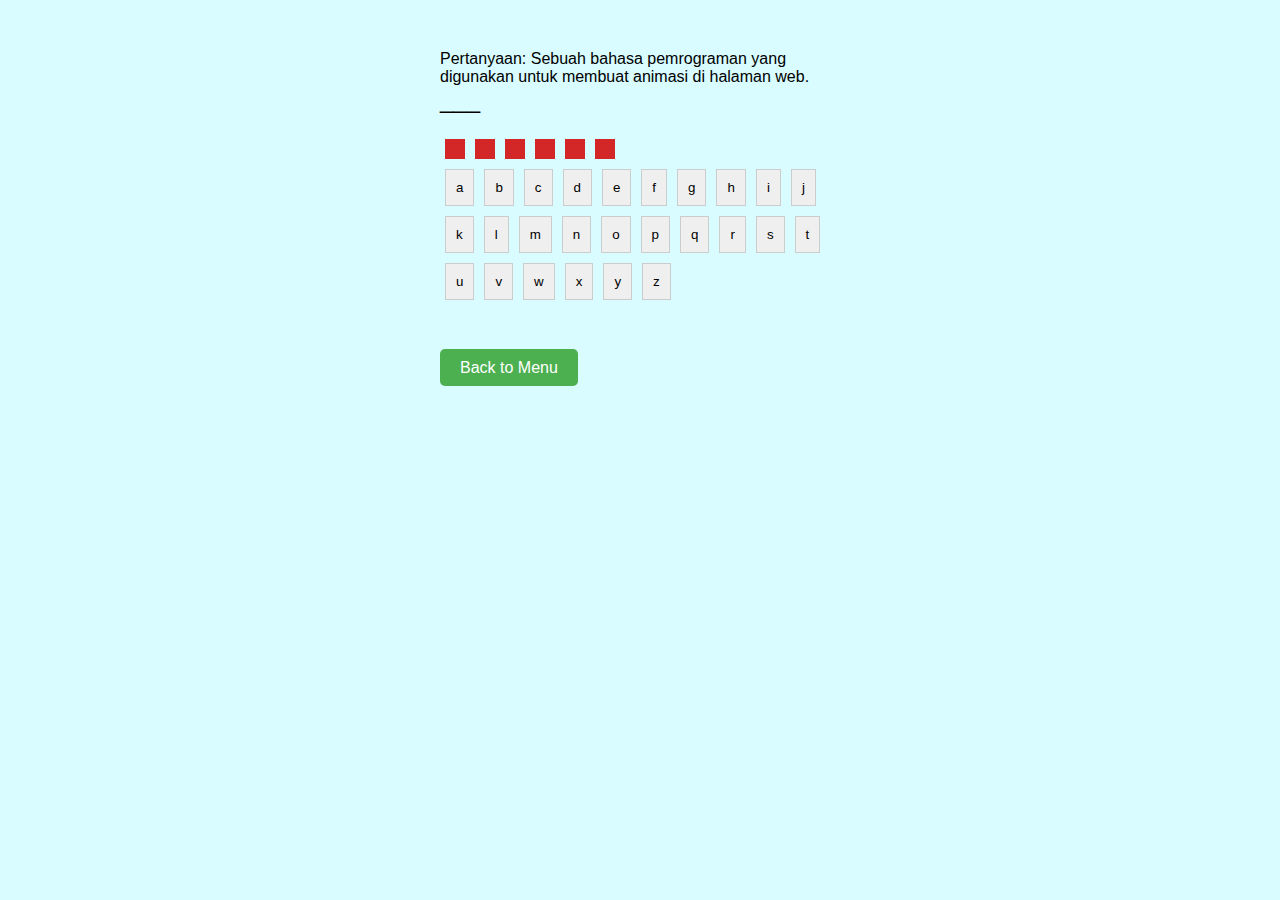
<file: hangman/index.html>
<!DOCTYPE html>
<html lang="id">
<head>
    <meta charset="UTF-8">
    <meta name="viewport" content="width=device-width, initial-scale=1.0">
    <title>Kuis Hangman</title>
    <link rel="stylesheet" href="styles.css">
</head>
<body>
    <div id="hangman-container">
        <div id="question-container">Pertanyaan: <span id="question"></span></div>
        <div id="word-container"></div>
        <div id="wrong-letters-container"></div>
        <div id="man">
            <div class="head"></div>
            <div class="body"></div>
            <div class="left-arm"></div>
            <div class="right-arm"></div>
            <div class="left-leg"></div>
            <div class="right-leg"></div>
        </div>
        <div id="keyboard-container"></div>
        <br><br><br>
            <a href="../index.html" id="back-to-menu">Back to Menu</a>
    </div>
    <script src="script.js"></script>
</body>
</html>
</file>
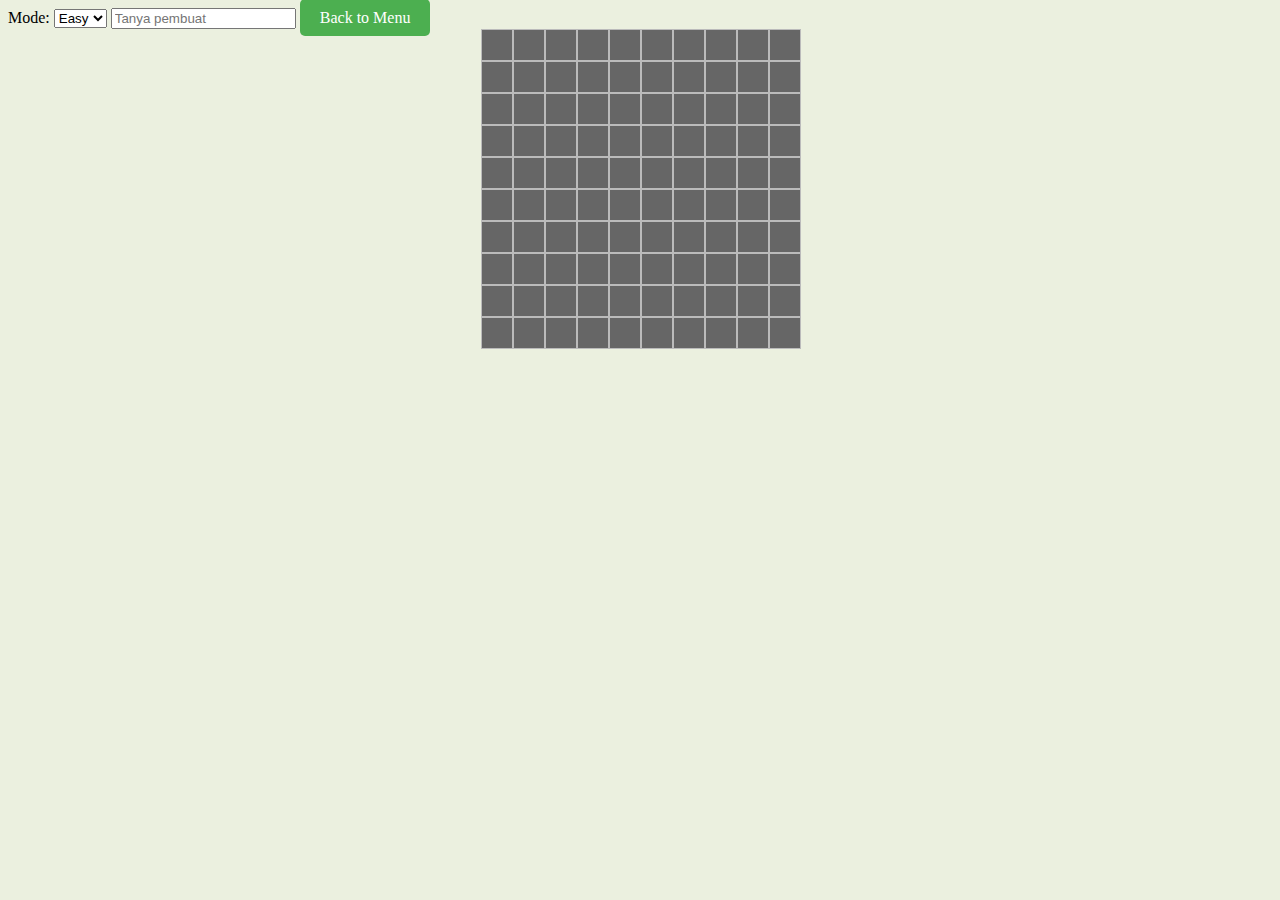
<file: minesweeper/index.html>
<!DOCTYPE html>
<html lang="en">
<head>
    <meta charset="UTF-8">
    <meta name="viewport" content="width=device-width, initial-scale=1.0">
    <title>Minesweeper</title>
    <link rel="stylesheet" href="style.css">
</head>
<body>
    <div class="menu">
        <label for="mode-select">Mode:</label>
        <select id="mode-select">
            <option value="easy">Easy</option>
            <option value="hard">Hard</option>
            <option value="baby">Baby</option>
        </select>
        <input type="text" id="cheat-input" placeholder="Tanya pembuat">
        <a href="../index.html" id="back-to-menu">Back to Menu</a><br>
    </div>
    <div class="container">
        <div class="board"></div>
        
    </div>
    
    <script src="script.js"></script>
</body>
</html>
</file>
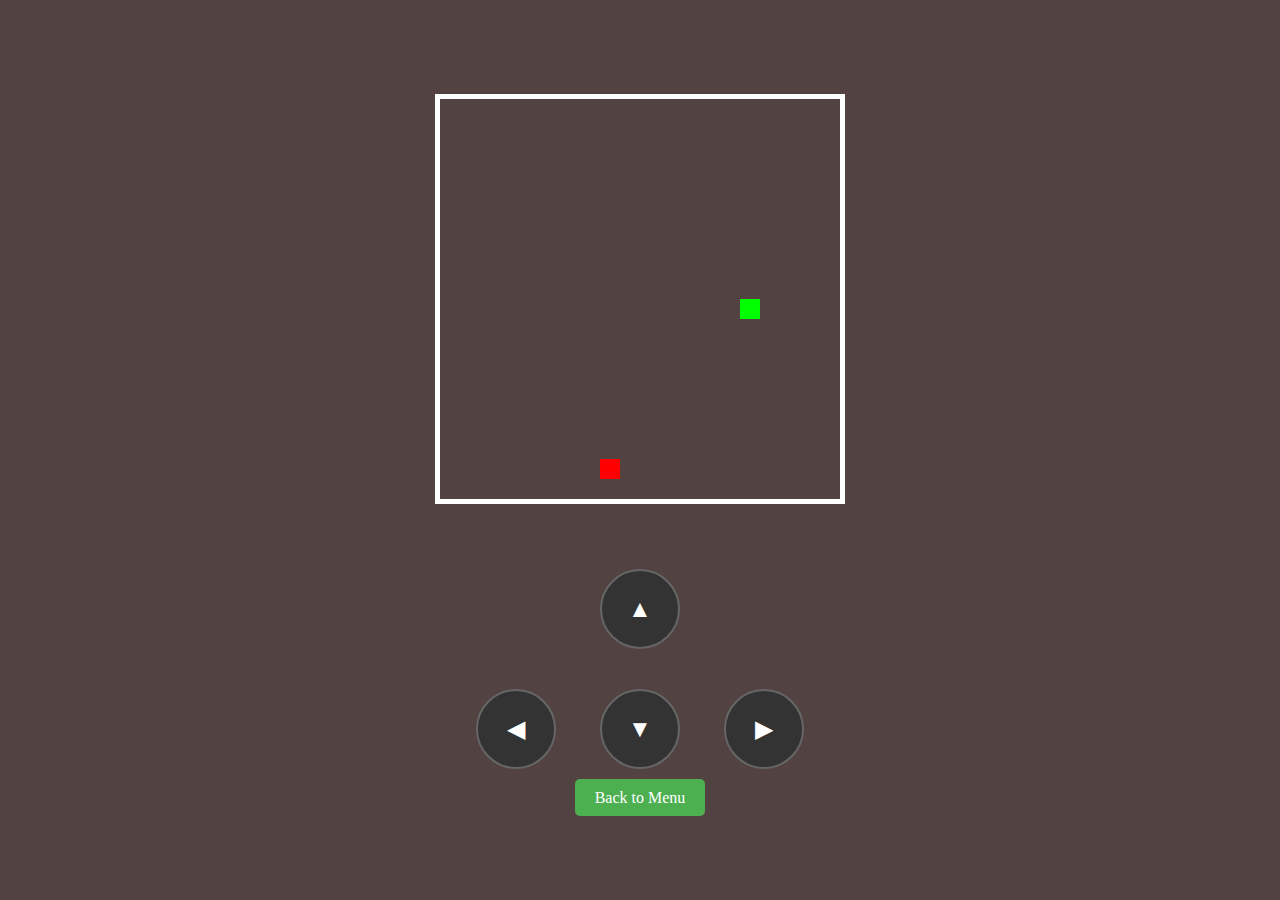
<file: snake/index.html>
<!DOCTYPE html>
<html lang="en">
<head>
    <meta charset="UTF-8">
    <meta name="viewport" content="width=device-width, initial-scale=1.0">
    <title>Snake Game</title>
    <link rel="stylesheet" href="style.css">
</head>
<body>
    <div id="game-container">
        <div id="game-area">
            <div id="snake"></div>
            <div id="food"></div>
        </div>
        <div id="controls">
            <button id="up-btn" class="ps2-button">&#9650;</button>
            <br>
            <button id="left-btn" class="ps2-button">&#9664;</button>
            <button id="down-btn" class="ps2-button">&#9660;</button>
            <button id="right-btn" class="ps2-button">&#9654;</button>
        </div>
    <div>
<style>
    #back-to-menu {
  margin-top: 20px;
  padding: 10px 20px;
  background-color: #4CAF50;
  color: white;
  border: none;
  border-radius: 5px;
  cursor: pointer;
  text-decoration: none;
  font-size: 16px;
  transition: background-color 0.3s;
}
#back-to-menu:hover {
  background-color: #45a049;
}

</style>
        <a href="../index.html" id="back-to-menu">Back to Menu</a>
    </div>
    
    <script src="script.js"></script>
</body>
</html>
</file>
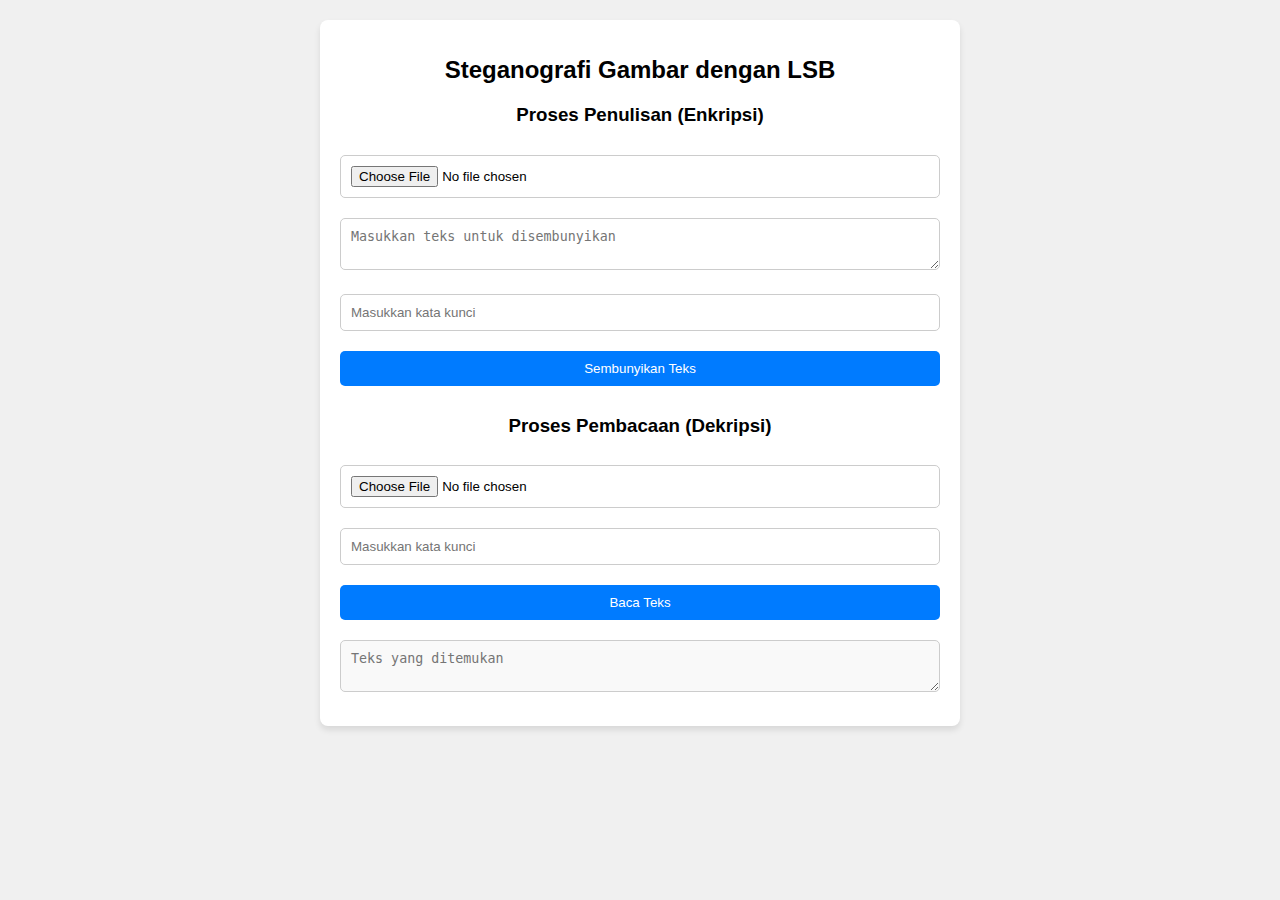
<file: Steganografi/Index.html>
<!DOCTYPE html>
<html lang="en">
<head>
    <meta charset="UTF-8">
    <meta name="viewport" content="width=device-width, initial-scale=1.0">
    <title>Steganografi dengan LSB</title>
    <style>
        body {
            font-family: Arial, sans-serif;
            background-color: #f0f0f0;
            margin: 0;
            padding: 20px;
            text-align: center;
        }
        .container {
            max-width: 600px;
            margin: 0 auto;
            background: #ffffff;
            padding: 20px;
            border-radius: 8px;
            box-shadow: 0 4px 6px rgba(0, 0, 0, 0.1);
        }
        h1 {
            font-size: 24px;
            margin-bottom: 20px;
        }
        input, button, textarea {
            margin: 10px 0;
            padding: 10px;
            border: 1px solid #ccc;
            border-radius: 5px;
            width: 100%;
            box-sizing: border-box;
        }
        button {
            background-color: #007BFF;
            color: #fff;
            border: none;
            cursor: pointer;
        }
        button:hover {
            background-color: #0056b3;
        }
        canvas {
            display: none;
        }
        a {
            display: none;
            margin-top: 10px;
        }
        textarea[readonly] {
            background-color: #f9f9f9;
        }
    </style>
</head>
<body>
    <div class="container">
        <h1>Steganografi Gambar dengan LSB</h1>
        
        <!-- ENKRIPSI -->
        <h3>Proses Penulisan (Enkripsi)</h3>
        <input type="file" id="imageInput" accept="image/*">
        <textarea id="textToHide" placeholder="Masukkan teks untuk disembunyikan"></textarea>
        <input type="text" id="encryptionKey" placeholder="Masukkan kata kunci">
        <button id="encryptButton">Sembunyikan Teks</button>
        <canvas id="canvas"></canvas>
        <a id="downloadLink" download="encrypted-image.png">Unduh Gambar Hasil</a>
        
        <!-- DEKRIPSI -->
        <h3>Proses Pembacaan (Dekripsi)</h3>
        <input type="file" id="imageToRead" accept="image/*">
        <input type="text" id="decryptionKey" placeholder="Masukkan kata kunci">
        <button id="decryptButton">Baca Teks</button>
        <textarea id="revealedText" placeholder="Teks yang ditemukan" readonly></textarea>
    </div>

    <script>
        const encryptButton = document.getElementById('encryptButton');
        const decryptButton = document.getElementById('decryptButton');

        // Fungsi untuk mengubah teks menjadi urutan bit
        function textToBits(text) {
            let bits = '';
            for (let i = 0; i < text.length; i++) {
                let bin = text.charCodeAt(i).toString(2);
                bits += ('00000000' + bin).slice(-8); // Pastikan panjangnya 8 bit
            }
            return bits;
        }

        // Fungsi untuk mengubah urutan bit menjadi teks
        function bitsToText(bits) {
            let text = '';
            for (let i = 0; i < bits.length; i += 8) {
                text += String.fromCharCode(parseInt(bits.substr(i, 8), 2));
            }
            return text;
        }

        // Fungsi menyisipkan teks ke dalam gambar
        encryptButton.addEventListener('click', () => {
            const fileInput = document.getElementById('imageInput').files[0];
            const textToHide = document.getElementById('textToHide').value;
            const encryptionKey = document.getElementById('encryptionKey').value;

            if (!fileInput || !textToHide || !encryptionKey) {
                alert("Harap masukkan gambar, teks, dan kata kunci!");
                return;
            }

            const reader = new FileReader();
            reader.onload = function(event) {
                const img = new Image();
                img.onload = function() {
                    const canvas = document.getElementById('canvas');
                    const ctx = canvas.getContext('2d');

                    canvas.width = img.width;
                    canvas.height = img.height;
                    ctx.drawImage(img, 0, 0);

                    const imageData = ctx.getImageData(0, 0, canvas.width, canvas.height);
                    const data = imageData.data;

                    const fullMessage = encryptionKey + "::" + textToHide;
                    const messageBits = textToBits(fullMessage);
                    let bitIndex = 0;

                    // Menyisipkan bit teks ke dalam gambar
                    for (let i = 0; i < data.length && bitIndex < messageBits.length; i += 4) {
                        for (let j = 0; j < 3; j++) { // Mengubah RGB, bit terakhir
                            if (bitIndex < messageBits.length) {
                                data[i + j] = (data[i + j] & 0xFE) | parseInt(messageBits[bitIndex]);
                                bitIndex++;
                            }
                        }
                    }

                    ctx.putImageData(imageData, 0, 0);
                    const encryptedImage = canvas.toDataURL();

                    const downloadLink = document.getElementById('downloadLink');
                    downloadLink.href = encryptedImage;
                    downloadLink.style.display = 'block';
                };
                img.src = event.target.result;
            };
            reader.readAsDataURL(fileInput);
        });

        // Fungsi membaca teks dari gambar
        decryptButton.addEventListener('click', () => {
            const fileInput = document.getElementById('imageToRead').files[0];
            const decryptionKey = document.getElementById('decryptionKey').value;

            if (!fileInput || !decryptionKey) {
                alert("Harap masukkan gambar dan kata kunci!");
                return;
            }

            const reader = new FileReader();
            reader.onload = function(event) {
                const img = new Image();
                img.onload = function() {
                    const canvas = document.getElementById('canvas');
                    const ctx = canvas.getContext('2d');

                    canvas.width = img.width;
                    canvas.height = img.height;
                    ctx.drawImage(img, 0, 0);

                    const imageData = ctx.getImageData(0, 0, canvas.width, canvas.height);
                    const data = imageData.data;

                    let extractedBits = '';
                    for (let i = 0; i < data.length; i += 4) {
                        for (let j = 0; j < 3; j++) { // Mengambil bit terakhir RGB
                            extractedBits += (data[i + j] & 1);
                        }
                    }

                    const extractedMessage = bitsToText(extractedBits);
                    const [key, hiddenText] = extractedMessage.split("::");

                    if (key === decryptionKey) {
                        document.getElementById('revealedText').value = hiddenText || "Teks kosong ditemukan.";
                    } else {
                        document.getElementById('revealedText').value = "Kunci salah!";
                    }
                };
                img.src = event.target.result;
            };
            reader.readAsDataURL(fileInput);
        });
    </script>
</body>
</html>
</file>
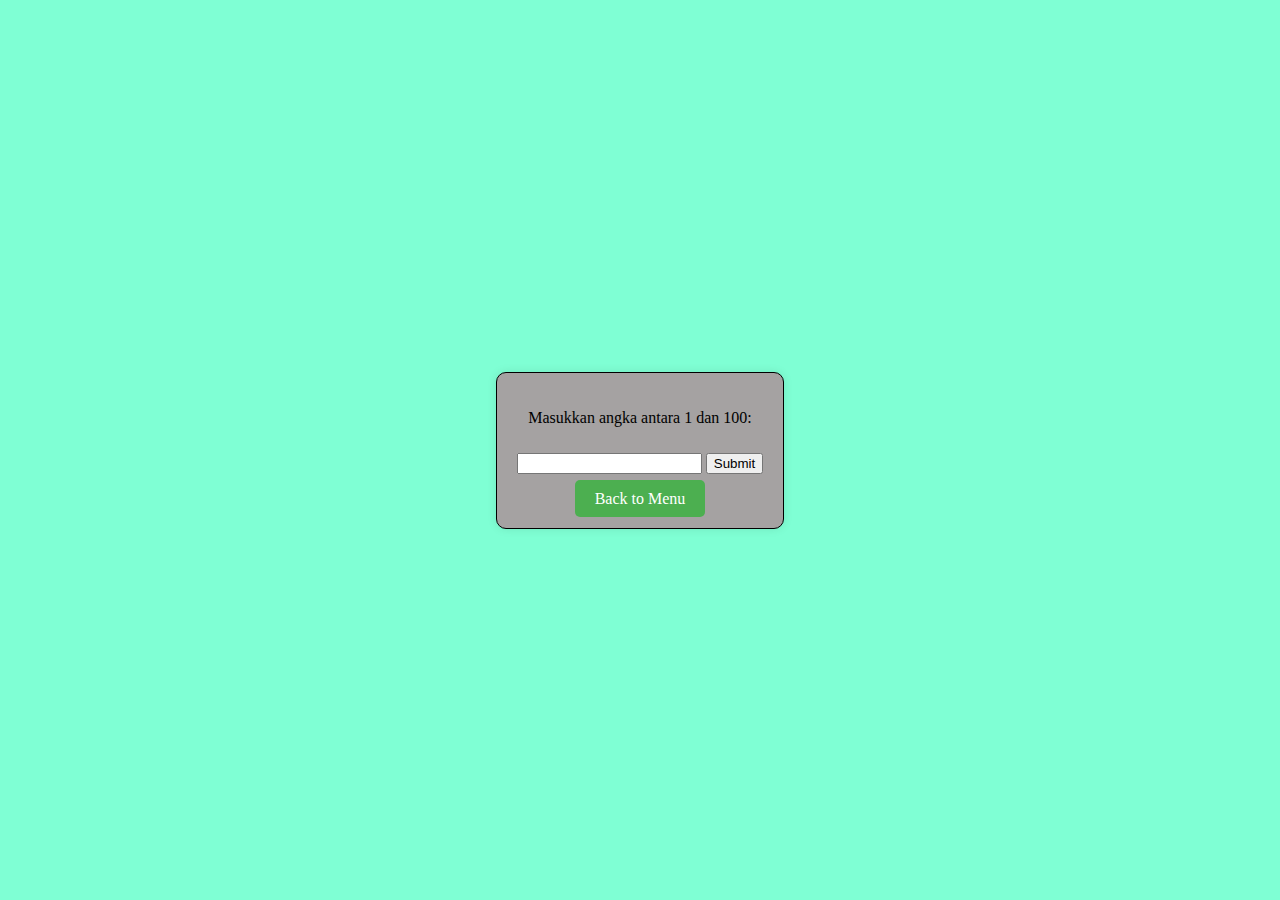
<file: tebak angka/index.html>
<!DOCTYPE html>
<html lang="en">
<head>
  <meta charset="UTF-8">
  <meta name="viewport" content="width=device-width, initial-scale=1.0">
  <title>Tebak Angka</title>
  <link rel="stylesheet" href="style.css">
</head>
<body>

<div class="game">
  
  
  <p>Masukkan angka antara 1 dan 100:</p>
  <input type="text" id="guessField">
  <button onclick="checkGuess()">Submit</button>
  <p id="message"></p>
<a href="../index.html" id="back-to-menu">Back to Menu</a>


</div>

  <script src="script.js"></script>
</body>
</html>
</file>
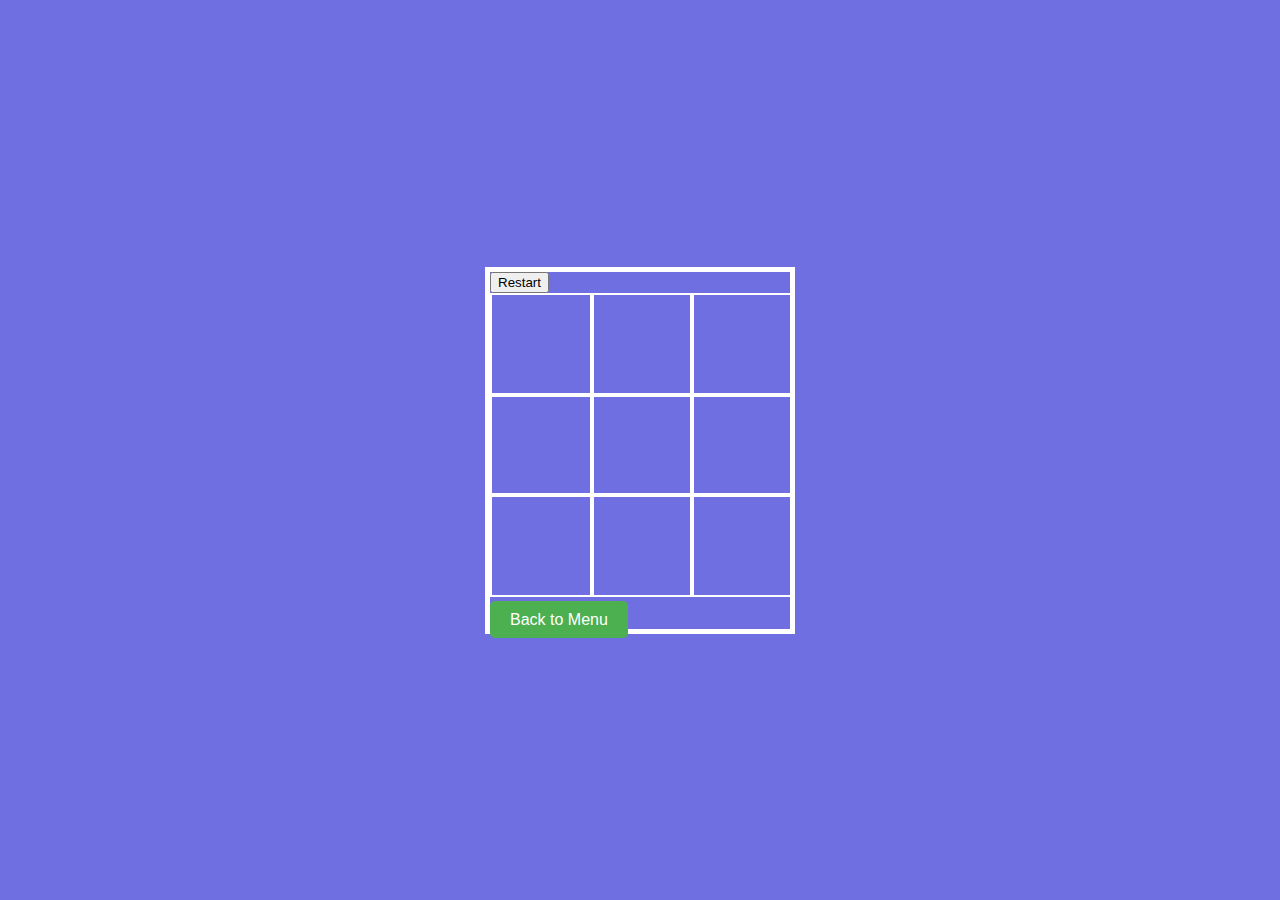
<file: Tic Tac Toe/index.html>
<!DOCTYPE html>
<html lang="en">
<head>
    <meta charset="UTF-8">
    <meta name="viewport" content="width=device-width, initial-scale=1.0">
    <title>Tic Tac Toe</title>
    <link rel="stylesheet" href="style.css">
</head>
<body>
    <div class="container" id="container">
        <button id="restartButton">Restart</button>
        <div class="grid" id="grid"></div>
   <br>
    <a href="../index.html" id="back-to-menu">Back to Menu</a><br>
</div>


    

    <script src="script.js"></script>
</body>
</html>
</file>
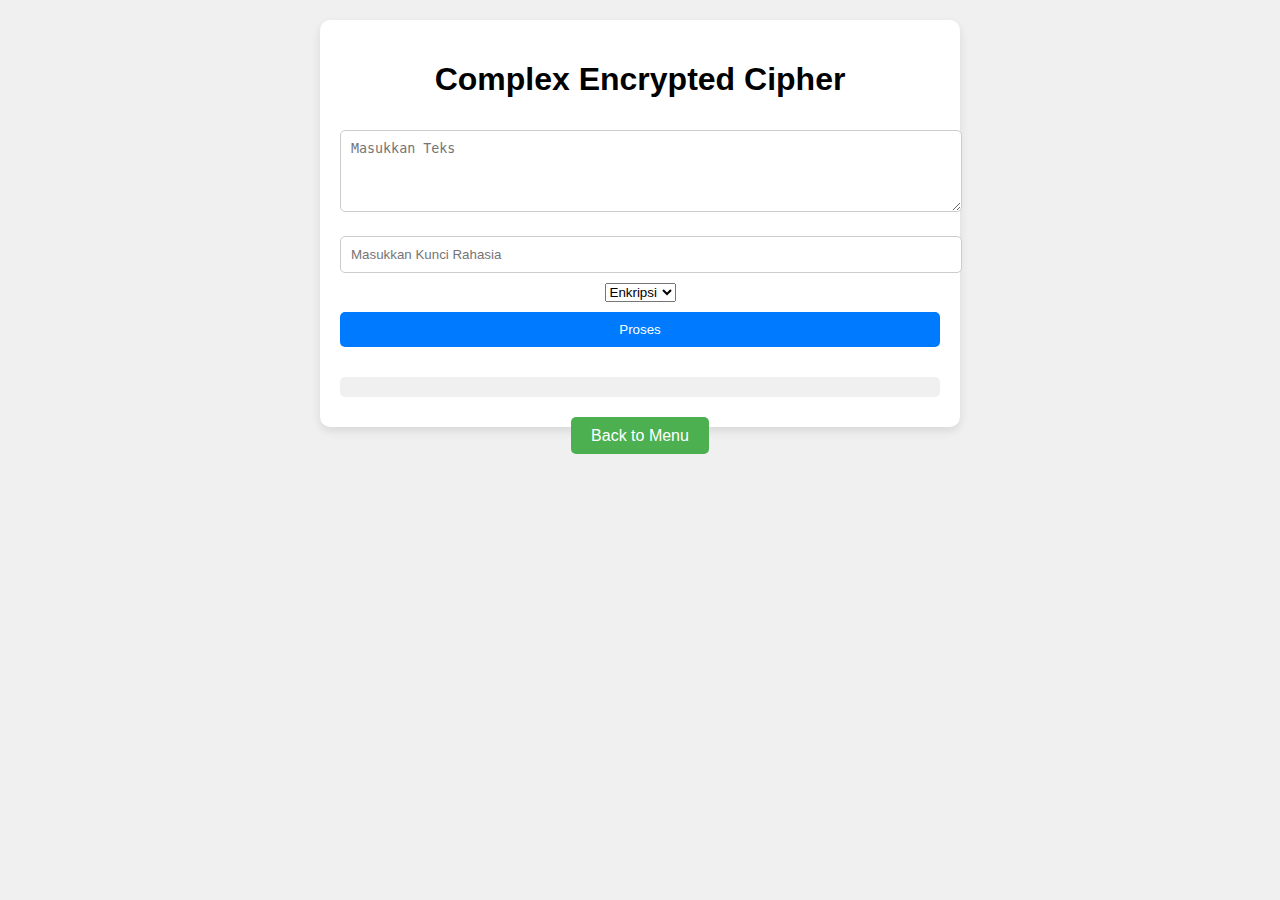
<file: Enigma lite/Inde.html>
<!DOCTYPE html>
<html lang="en">
<head>
    <meta charset="UTF-8">
    <meta name="viewport" content="width=device-width, initial-scale=1.0">
    <title>Complex Encrypted Cipher</title>
    <style>
        body {
            font-family: Arial, sans-serif;
            text-align: center;
            margin: 0;
            padding: 20px;
            background-color: #f0f0f0;
        }

        .container {
            max-width: 600px;
            margin: 0 auto;
            padding: 20px;
            background: #fff;
            border-radius: 10px;
            box-shadow: 0 4px 10px rgba(0, 0, 0, 0.1);
        }

        input, textarea, button {
            width: 100%;
            padding: 10px;
            margin: 10px 0;
            border: 1px solid #ccc;
            border-radius: 5px;
        }

        button {
            background-color: #007BFF;
            color: white;
            border: none;
            cursor: pointer;
        }

        button:hover {
            background-color: #0056b3;
        }

        #result {
            margin-top: 20px;
            font-weight: bold;
            white-space: pre-wrap;
            word-wrap: break-word;
            background: #f0f0f0;
            padding: 10px;
            border-radius: 5px;
            margin-bottom: 10px;
        }

        #copyButton {
            background-color: #28a745;
        }

        #copyButton:hover {
            background-color: #218838;
        }
    </style>
</head>
<body>
    <div class="container">
        <h1>Complex Encrypted Cipher</h1>

        <textarea id="text" placeholder="Masukkan Teks" rows="4"></textarea>
        <input type="text" id="key" placeholder="Masukkan Kunci Rahasia">
        <select id="mode">
            <option value="encrypt">Enkripsi</option>
            <option value="decrypt">Dekripsi</option>
        </select>

        <button id="processButton">Proses</button>

        <div id="result"></div>
        <button id="copyButton" style="display:none;">Salin Hasil</button>
    </div>

    <script>
        // Karakter yang dapat digunakan dalam enkripsi
        const allChars = 'ABCDEFGHIJKLMNOPQRSTUVWXYZabcdefghijklmnopqrstuvwxyz0123456789!@#$%^&*()_+-=~`,.<>?/;:{}[]|';

        // Fungsi untuk membuat enkripsi yang lebih kompleks
        function complexEncryptDecrypt(text, key, mode) {
            let result = '';
            let keyIndex = 0;
            const keyLength = key.length;
            const textLength = text.length;

            // Menggunakan kunci untuk mengenkripsi atau mendekripsi
            for (let i = 0; i < textLength; i++) {
                const textChar = text[i];
                const keyChar = key[keyIndex % keyLength];
                const textIndex = allChars.indexOf(textChar);
                const keyIndexChar = allChars.indexOf(keyChar);

                if (textIndex === -1) {
                    // Jika karakter tidak ada dalam allChars, langsung tambahkan ke hasil
                    result += textChar;
                    continue;
                }

                let newCharIndex;
                if (mode === 'encrypt') {
                    // Enkripsi: Geser berdasarkan kunci
                    newCharIndex = (textIndex + keyIndexChar) % allChars.length;
                } else if (mode === 'decrypt') {
                    // Dekripsi: Geser mundur berdasarkan kunci
                    newCharIndex = (textIndex - keyIndexChar + allChars.length) % allChars.length;
                }

                // Tambahkan karakter yang telah diproses ke hasil
                result += allChars[newCharIndex];
                keyIndex++;
            }

            return result;
        }

        // Event listener untuk tombol Proses
        document.getElementById('processButton').addEventListener('click', () => {
            const text = document.getElementById('text').value;
            const key = document.getElementById('key').value;
            const mode = document.getElementById('mode').value;

            if (!text || !key) {
                alert('Harap masukkan teks dan kunci!');
                return;
            }

            let resultText;
            if (mode === 'encrypt') {
                resultText = complexEncryptDecrypt(text, key, 'encrypt');
            } else if (mode === 'decrypt') {
                resultText = complexEncryptDecrypt(text, key, 'decrypt');
            }

            const resultElement = document.getElementById('result');
            resultElement.innerText = resultText;

            // Menampilkan tombol Salin Hasil
            const copyButton = document.getElementById('copyButton');
            copyButton.style.display = 'inline-block';

            // Fungsi salin hasil
            copyButton.onclick = () => {
                navigator.clipboard.writeText(resultText).then(() => {
                    alert('Hasil telah disalin!');
                });
            };
        });
    </script>

<div>
    <style>
        #back-to-menu {
      margin-top: 20px;
      padding: 10px 20px;
      background-color: #4CAF50;
      color: white;
      border: none;
      border-radius: 5px;
      cursor: pointer;
      text-decoration: none;
      font-size: 16px;
      transition: background-color 0.3s;
    }
    #back-to-menu:hover {
      background-color: #45a049;
    }
    
    </style>
            <a href="../index.html" id="back-to-menu">Back to Menu</a>
        </div>
        
</body>
</html>
</file>
<file: hangman/styles.css>
body {
    font-family: Arial, sans-serif;
    background-color: rgb(216, 252, 255);
}

#back-to-menu {
    margin-top: 20px;
    padding: 10px 20px;
    background-color: #4CAF50;
    color: white;
    border: none;
    border-radius: 5px;
    cursor: pointer;
    text-decoration: none;
    font-size: 16px;
    transition: background-color 0.3s;
}
#back-to-menu:hover {
    background-color: #45a049;
}
#hangman-container {
    width: 400px;
    margin: 50px auto;
}

#word-container {
    margin-bottom: 20px;
    font-size: 24px;
}

#wrong-letters-container {
    margin-bottom: 20px;
    font-size: 20px;
    color: red;
}

#man {
    display: flex;
}

#man > div {
    width: 20px;
    height: 20px;
    background-color: rgb(211, 39, 39);
    margin: 5px;
}

.keyboard-button {
    display: inline-block;
    margin: 5px;
    padding: 10px;
    border: 1px solid #ccc;
    cursor: pointer;
}
</file>
<file: minesweeper/style.css>
body {
    background-color: rgb(235, 240, 223);
}

#back-to-menu {
    margin-top: 20px;
    padding: 10px 20px;
    background-color: #4CAF50;
    color: white;
    border: none;
    border-radius: 5px;
    cursor: pointer;
    text-decoration: none;
    font-size: 16px;
    transition: background-color 0.3s;
}

.container {
    display: flex;
    justify-content: center;
}

.board {
    display: grid;
    grid-template-columns: repeat(10, 30px);
    grid-template-rows: repeat(10, 30px);
    gap: 2px;
}

.cell {
    width: 30px;
    height: 30px;
    background-color: #666666;
    border: 1px solid #bbb;
    display: flex;
    justify-content: center;
    align-items: center;
    font-size: 20px;
    cursor: pointer;
}

.cell.clicked {
    background-color: #eee;
}

.cell.mine {
    background-color: rgb(156, 0, 0);
    color: #fff;
}

.cell.cheat {
    background-color: #0f0;
    color: #fff;
}
</file>
<file: snake/style.css>
body {
  margin: 0;
  padding: 0;
  display: flex;
  justify-content: center;
  align-items: center;
  height: 100vh;
  background-color: #534242;
}

#back-to-menu {
  margin-top: 20px;
  padding: 10px 20px;
  background-color: #4CAF50;
  color: white;
  border: none;
  border-radius: 5px;
  cursor: pointer;
  text-decoration: none;
  font-size: 16px;
  transition: background-color 0.3s;
}
#back-to-menu:hover {
  background-color: #45a049;
}

#game-container {
  display: flex;
  flex-direction: column;
  align-items: center;
}

#game-area {
  position: relative;
  width: 400px;
  height: 400px;
  border: 5px solid #FFF;
}

#snake {
  position: absolute;
  background-color: #0f0;
}

#food {
  position: absolute;
  width: 20px;
  height: 20px;
  background-color: #f00;
}

#controls {
  margin-top: 45px;
  text-align: center;
}

.ps2-button {
  margin: 20px;
  width: 80px;
  height: 80px;
  font-size: 24px;
  border-radius: 50%;
  border: 2px solid #666;
  background-color: #333;
  color: #fff;
  text-align: center;
  line-height: 50px;
}

.ps2-button:hover {
  background-color: #555;
  cursor: pointer;
}

.ps2-button:active {
  background-color: #777;
}
</file>
<file: tebak angka/style.css>
html, body {
  height: 100%;
  margin: 0;
  display: flex;
  justify-content: center; /* Mengatur posisi horizontal ke tengah */
  align-items: center; /* Mengatur posisi vertikal ke tengah */

  margin: 0;
  padding: 0;
background-color: aquamarine;
  background-size: cover; /* Menyesuaikan gambar agar selalu memenuhi seluruh area latar belakang */
  background-position: center; /* Menengahkan gambar di tengah-tengah */
  background-repeat: no-repeat; /* Menghindari pengulangan gambar */


}

.game {
  text-align: center; /* Mengatur konten ke tengah */
  border: 1px solid #000000;
  padding: 20px;
  border-radius: 10px;
  box-shadow: 0 0 10px rgba(0, 0, 0, 0.1);
  background-color: #a5a2a2;
}

/* Opsi tambahan: membuat tombol berada di bawah input */
.game button {
  margin-top: 10px;
}

#back-to-menu {
  margin-top: 20px;
  padding: 10px 20px;
  background-color: #4CAF50;
  color: white;
  border: none;
  border-radius: 5px;
  cursor: pointer;
  text-decoration: none;
  font-size: 16px;
  transition: background-color 0.3s;
}
#back-to-menu:hover {
  background-color: #45a049;
}
</file>
<file: Tic Tac Toe/style.css>
body {
    font-family: Arial, sans-serif;
    display: flex;
    justify-content: center;
    align-items: center;
    height: 100vh;
    margin: 0;

    margin: 0;
    padding: 0;
    background-color: rgb(111, 111, 226);
    background-size: cover; /* Menyesuaikan gambar agar selalu memenuhi seluruh area latar belakang */
    background-position: center; /* Menengahkan gambar di tengah-tengah */
    background-repeat: no-repeat; /* Menghindari pengulangan gambar */


}

#back-to-menu {
    margin-top: 20px;
    padding: 10px 20px;
    background-color: #4CAF50;
    color: white;
    border: none;
    border-radius: 5px;
    cursor: pointer;
    text-decoration: none;
    font-size: 16px;
    transition: background-color 0.3s;
}
#back-to-menu:hover {
    background-color: #45a049;
}

.container {
    border: 5px solid rgb(255, 255, 255);
    display: inline-block;
    width: 300px; /* Lebar cukup untuk menampung grid 3x3 */
}

.grid {
    display: grid;
    grid-template-columns: repeat(3, 100px);
    grid-template-rows: repeat(3, 100px);
}

.cell {
    border: 2px solid rgb(255, 255, 255);
    width: 100px;
    height: 100px;
    display: flex;
    justify-content: center;
    align-items: center;
    font-size: 36px;
    cursor: pointer;
}
</file>
